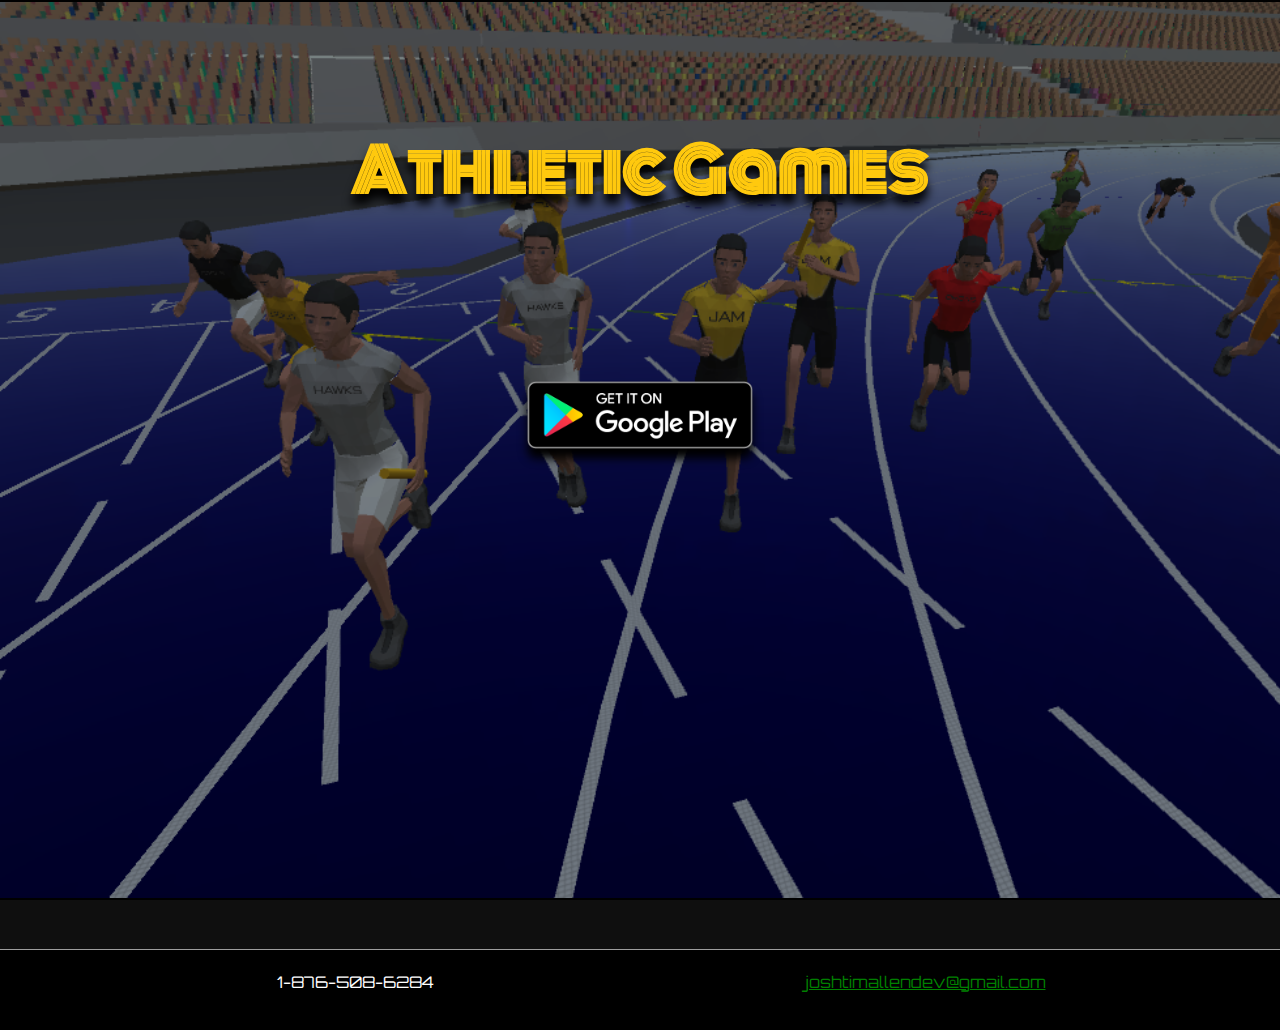
<file: AthleticGames/index.html>
<!DOCTYPE html> 
<html lang="en"> 
    <head> 
        <meta charset="UTF-8"> 
        <meta name="viewport" content="width=device-width, initial-scale=1.0"> 
        <meta http-equiv="X-UA-Compatible" content="ie=edge"> 
        <link rel="preconnect" href="https://fonts.gstatic.com">
        <link href="https://fonts.googleapis.com/css2?family=Orbitron&display=swap" rel="stylesheet">
        <link href="https://fonts.googleapis.com/css2?family=UnifrakturCook:wght@700&display=swap" rel="stylesheet">
        <link href="https://fonts.googleapis.com/css2?family=ZCOOL+KuaiLe&display=swap" rel="stylesheet">
        <link href="https://fonts.googleapis.com/css2?family=Faster+One&display=swap" rel="stylesheet">
        <link href="https://fonts.googleapis.com/css2?family=Monofett&display=swap" rel="stylesheet">
        <link href="https://fonts.googleapis.com/css2?family=Vast+Shadow&display=swap" rel="stylesheet">
        <link href="https://fonts.googleapis.com/css2?family=Monoton&display=swap" rel="stylesheet">
        <link rel="stylesheet" href="./Styles/StyleSheet.css">
        <link rel="icon" href="./Resources/logo.png">
        <title>Josh-Tim Allen</title>         
        <link rel="stylesheet" href="https://maxcdn.bootstrapcdn.com/bootstrap/4.5.0/css/bootstrap.min.css">
    </head>     
    <body> 
        <!-- <header> 
            <nav class="h-100"> 
                <ul class="align-items-center d-flex h-100 links"> 
                    <li>
                        <a href="#About" class="link">About</a>
                    </li>                     
                    <li>
                        <a href="#Skills" class="link">Skills</a>
                    </li>                     
                    <li>
                        <a href="#Projects" class="link">Projects</a>
                    </li>
                    <li>
                        <a href="#Contacts" class="link">Contacts</a>
                    </li>
                </ul>                 
            </nav>             
        </header> -->
        <main class="top" id="top"> 
            <div class="TopBackgroundImages"> 
                <div class="bk1"></div>              
            </div>             
            <div class="intro"> 
                <h1>Athletic Games</h1>
                <!--img src="Resources/me.png"/-->
                <div class="my-title"><a class="google-play-badge" href="https://play.google.com/store/apps/details?id=com.JoshTimAllen.AthleticGamess">
                <img src="./Resources/google-play-badge.png" alt="">
                </a></div> 
            </div>             
        </main>
        <!-- <section id="#About" >
            <h2 class="text-center">About</h2>
            
            <div class="line-container">
                <div class="line-80"></div>
            </div>  
            <div>
            <p style="padding: 50px; padding-left: 60px; padding-right: 60px; text-align: center;">
                Hello, my name is Josh-Tim Allen, I am currently 22 years old (Aries). I have a passion for software development and game development is my primary focus. I can build any type of game but multiplayer games are what I love the most. There is just something about playing against or with other individuals in a video game. The game engine I use is Unity, thus I am proficient in using the C# language. I currently have one commercial game, named Athletic Games, which can be found on the Google Play Store. Athletic Games currently has 50,000+ total installs.

                .</p>  </div>            
            <div class="line"></div>
        </section>     -->
        <footer id="Contacts" style="text-align: center; padding: 20px; background-color: #000000;">
            <div class="container">
                <div class="row">
                    <div class="col-sm">
                        <p>1-876-508-6284</p>
                    </div>
                    <div class="col-sm">
                        <a style="color: green !important; text-decoration: underline;" href="mailto:joshtimallendev@gmail.com">joshtimallendev@gmail.com</a> 
                    </div>
                </div>
            </div>
        </footer>
        <script type="text/javascript" src="https://cdnjs.cloudflare.com/ajax/libs/jquery/3.4.1/jquery.min.js"></script>
        <script type="text/javascript" src="https://cdnjs.cloudflare.com/ajax/libs/popper.js/1.16.0/umd/popper.min.js"></script>
        <script type="text/javascript" src="https://maxcdn.bootstrapcdn.com/bootstrap/4.5.0/js/bootstrap.min.js"></script>
    </body>     
</html>
</file>
<file: AthleticGames/Styles/StyleSheet.css>
* {
  margin: 0;
  padding: 0;
  box-sizing: border-box;
  color: rgb(255, 255, 255) !important;
  font-family: "Orbitron", sans-serif;
}

body,
html {
  color: black;
  width: 100%;
  height: 100%;
  background: rgb(15, 15, 15) !important;
  margin: auto;
}

body {
  overflow-x: hidden;
}

header {
  display: flex;
  width: 100%;
  margin: auto;
  height: 40px !important;
  text-align: center;
}
.google-play-badge {
  position: relative;
}
.google-play-badge img {
  height: 100px !important;
}
nav {
  width: 100%;
  flex: 0.7;
  margin: auto;
}

.links {
  display: flex;
  list-style: none;
  height: 100%;
  align-items: 100%;
  justify-content: space-evenly;
}

.link {
  text-decoration: none;
}

main {
  display: flex;
  flex-direction: column;
}

.top {
  width: 100%;
  height: 100vh;
  background: black;
  margin: auto;
}

.TopBackgroundImages {
  position: absolute;
  display: flex;
  width: 100%;
  align-items: center;
  height: 100vh;
  background: black;
  margin: auto;
}

.top img {
  background-repeat: no-repeat;
  background-position: center;
  background-size: 45%;
  height: 150px;
}

.top h1 {
  font-weight: 600 !important;
  font-family: "ZCOOL KuaiLe", cursive;
  font-family: "Monoton", cursive;
  color: rgb(255, 201, 14) !important;
  padding-left: 40px;
  padding-right: 40px;
  font-size: 60px;
  color: rgb(202, 202, 202);
  filter: drop-shadow(0px 10px 5px black);
  -webkit-animation: animateHeader 2s;

  /* Safari, Chrome and Opera > 12.1 */
  -moz-animation: animateHeader 2s;

  /* Firefox < 16 */
  -ms-animation: animateHeader 2s;

  /* Internet Explorer */
  -o-animation: animateHeader 2s;

  /* Opera < 12.1 */
  animation: animateHeader 2s;
  position: relative;
}

@keyframes animateHeader {
  0% {
    opacity: 0;
    font-size: 70px;
    top: 100px;
  }

  100% {
    opacity: 1;
    font-size: 60px;
    top: 0px;
  }
}

@media screen and (max-width: 680px) {
  .top h1 {
    padding: 0;
    font-size: 40px;
  }

  @keyframes animateHeader {
    0% {
      opacity: 0;
      font-size: 50px;
      top: 100px;
    }

    100% {
      opacity: 1;
      font-size: 40px;
      top: 0px;
    }
  }
}

.top .my-title {
  top: 150px;
  font-size: 25px;
  color: rgb(202, 202, 202);
  filter: drop-shadow(0px 10px 5px black);
  -webkit-animation: animate-P 2s;

  /* Safari, Chrome and Opera > 12.1 */
  -moz-animation: animate-P 2s;

  /* Firefox < 16 */
  -ms-animation: animate-P 2s;

  /* Internet Explorer */
  -o-animation: animate-P 2s;

  /* Opera < 12.1 */
  animation: animate-P 2s;
  position: relative;
}

@keyframes animate-P {
  0% {
    opacity: 0;
    font-size: 35px;
    top: 250px;
  }

  100% {
    opacity: 1;
    font-size: 25px;
    top: 150px;
  }
}

.bk1 {
  min-height: 100%;
  width: 48vw;
  background: url("../Resources/bk2.jpg");
  flex: 40;
  background-repeat: no-repeat;
  margin: auto;
  background-position: center;
  background-size: cover;
  opacity: 0.5;
  border-top: 0.3vh solid black;
  border-bottom: 0.3vh solid black;
}

.top-border {
  flex: 0.6;
  background: rgb(15, 15, 15);
  height: 93vh;
  border-left-style: solid;
  border-left-color: black;
  border-right-style: solid;
  border-right-color: black;
}

.bk2 {
  min-height: 93vh;
  width: 48vw;
  background: url("../Resources/bk.jpg");
  flex: 40;
  background-repeat: no-repeat;
  margin: auto;
  background-position: center;
  background-size: cover;
  opacity: 0.5;
  border-top: 0.3vh solid black;
  border-bottom: 0.3vh solid black;
}

.intro {
  position: absolute;
  width: 100vw;
  text-align: center;
  top: 15%;
}

section {
  position: relative;
  top: 50px;
  margin: auto;
  width: 100%;
  align-items: center;
}

section h2 {
  padding: 20px;
  color: rgb(255, 201, 14) !important;
}

section h5 a {
  color: rgb(201, 201, 201) !important;
}

.Title {
  width: 100%;
  align-items: center;
}

.line-container {
  display: flex !important;
  justify-content: center !important;
  align-items: center !important;
  flex-direction: column !important;
}

.line {
  height: 2px;
  background: black;
  width: 100%;
}

.line-80 {
  height: 0.5px;
  background: rgb(107, 107, 107);
  width: 80%;
}

h2 {
  flex: 1;
  font-size: 32px;
}

#Skills img {
  height: 150px;
  padding: 20px;
}

#Projects img {
  height: 200px;
  padding: 20px;
}

footer {
  position: relative;
  top: 49px;
  margin: auto;
  width: 100%;
  align-items: center;
  border-top: 1px solid #9e9e9e;
}

/* background-color: rgb(180, 180, 180);
  background: rgb(109, 109, 109);
background: rgb(255, 255, 255); 
background: -moz-linear-gradient(top,  rgb(255, 255, 255) 19%, rgba(125,126,125,1) 100%, rgba(125,126,125,1) 100%); 
background: -webkit-linear-gradient(top,  rgb(255, 255, 255)19%,rgb(38,113,124)  100%,rgb(38,113,124)  100%);
background: linear-gradient(45deg,  rgb(38,113,124) 30%,rgb(202, 68, 59) 80%,rgb(38,113,124) 100%); 
filter: progid:DXImageTransform.Microsoft.gradient( startColorstr='#0e0e0e', endColorstr='#7d7e7d',GradientType=0 ); */
</file>
